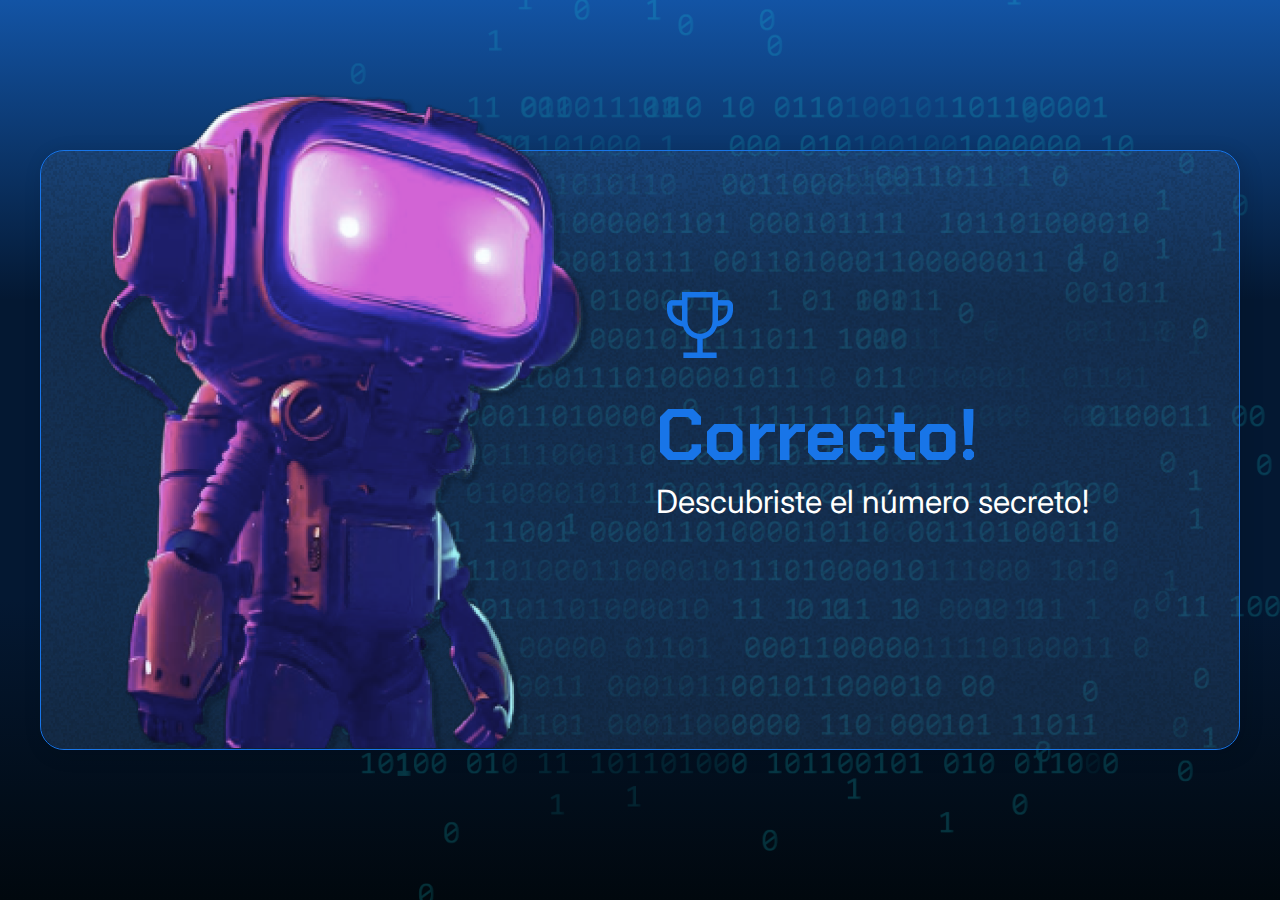
<file: Desafio final/index.html>
<!DOCTYPE html>
<html lang="en">

<head>
    <meta charset="UTF-8">
    <meta name="viewport" content="width=device-width, initial-scale=1.0">
    <link rel="preconnect" href="https://fonts.googleapis.com">
    <link rel="preconnect" href="https://fonts.gstatic.com" crossorigin>
    <link href="https://fonts.googleapis.com/css2?family=Chakra+Petch:wght@700&family=Inter:wght@400;700&display=swap"
        rel="stylesheet">
    <link rel="stylesheet" href="style.css">
    <title>JS Game</title>
</head>

<body>
    <div class="container">
        <div class="container__contenido">
            <img src="./img/robot.png" alt="Robot" class="container__imagen-robot" />
            <div class="container__informaciones">
                <img src="./img/trophy.png" alt="Icono de trofeo" />
                 <div class="container__texto">
                    <h1><span class="container__texto-azul">Correcto!</span></h1>
                    <h2>Descubriste el número secreto!</h2>
                </div>
            </div>
        </div>
    </div>
    <script src="app.js"></script>
</body>
</html>
</file>
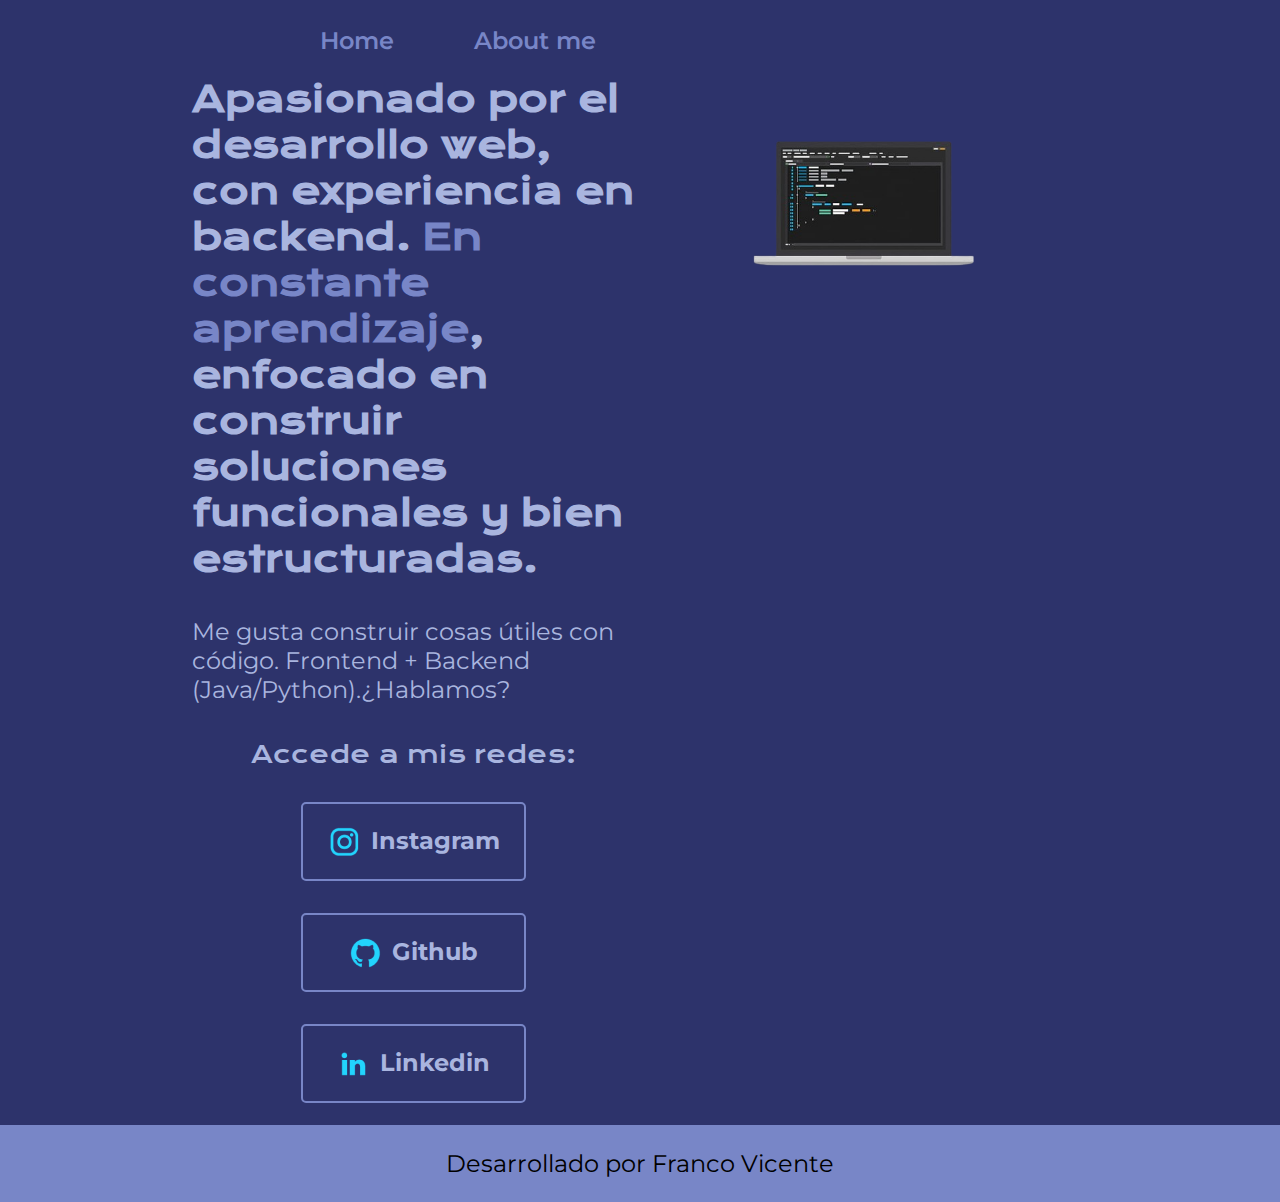
<file: Portafolio/index.html>
<!DOCTYPE html>
<html lang="en">
<head>
    <meta charset="UTF-8">
    <meta name="viewport" content="width=device-width, initial-scale=1.0">
    <title>Portafolio</title>
    <link rel="stylesheet" href="styles/style.css">
</head>
<body>

    <header class="header">

        <nav class="header__menu">

            <a class="header__menu__link"  href="index.html">Home</a>
            <a class="header__menu__link"  href="about.html">About me</a>

        </nav>

    </header>

    <main class="presentacion">

        <section class="presentacion__contenido">

            <h1 class="presentacion__contenido__titulo">Apasionado por el desarrollo web, con experiencia en backend. <strong class="titulo-header">En constante aprendizaje</strong>, enfocado en construir soluciones funcionales y bien estructuradas. </h1>
            <p class="presentacion__contenido__parrafo">Me gusta construir cosas útiles con código. Frontend + Backend (Java/Python).¿Hablamos?</p>
            
            <div class="presentacion__contenido__enlaces">

                <h2 class="presentacion__contenido__enlaces__subtitulo">Accede a mis redes:</h2>

                <a class="presentacion__contenido__enlaces__link"  href="https://www.instagram.com/frrann.n/"><img src="assets/instagram.png" alt="Logo Instagram">
                    Instagram</a>
                <a class="presentacion__contenido__enlaces__link"  href="https://github.com/Franconicovicente"><img src="assets/github.png" alt="">
                    Github</a>
                <a class="presentacion__contenido__enlaces__link"  href="https://www.linkedin.com/in/franco-vicente-3b6097346/"><img src="assets/linkedin.png" alt="">
                    Linkedin</a>
                
            </div>

        </section>
        <img class="presentacion__contenido__imagen"  src="assets/xd-removebg-preview.png" alt="Imagen Logo HTML">
        
    </main>

    <footer class="footer">

        <p>Desarrollado por Franco Vicente</p>

    </footer>
    
</body>
</html>
</file>
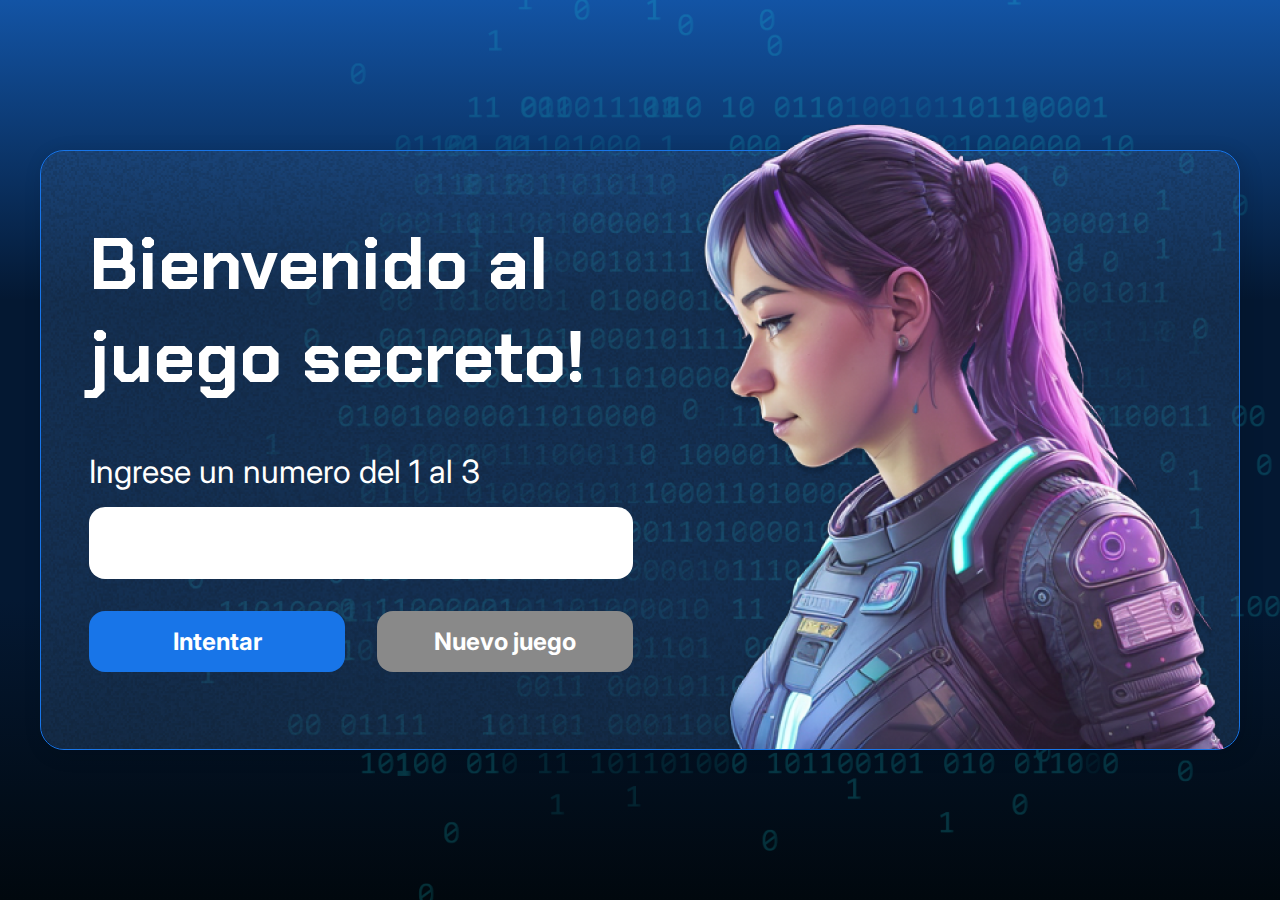
<file: Proyecto Inicial 2/index.html>
<!DOCTYPE html>
<html lang="pt-br">

<head>
    <meta charset="UTF-8">
    <meta name="viewport" content="width=device-width, initial-scale=1.0">
    <link rel="preconnect" href="https://fonts.googleapis.com">
    <link rel="preconnect" href="https://fonts.gstatic.com" crossorigin>
    <link href="https://fonts.googleapis.com/css2?family=Chakra+Petch:wght@700&family=Inter:wght@400;700&display=swap"
        rel="stylesheet">
    <link rel="stylesheet" href="style.css">
    <title>JS Game</title>
</head>

<body>

    <div class="container">
        <div class="container__contenido">
            <div class="container__informaciones">
                <div class="container__texto">
                    <h1></h1>
                    <p class="texto__parrafo"></p>
                </div>
                <input type="number" id="valorUsuario" min="1" max="10" class="container__input">
                <div class="chute container__botones">
                    <button onclick="verificarIntento();" class="container__boton">Intentar</button>
                    <button onclick="reiniciarJuego();"  class="container__boton" id="reiniciar" disabled>Nuevo juego</button>
                </div>
            </div>
            <img src="./img/ia.png" alt="Una persona mirando a la izquierda" class="container__imagen-persona" />
        </div>
    </div>




    <script src="app.js" defer></script>
</body>

</html>
</file>
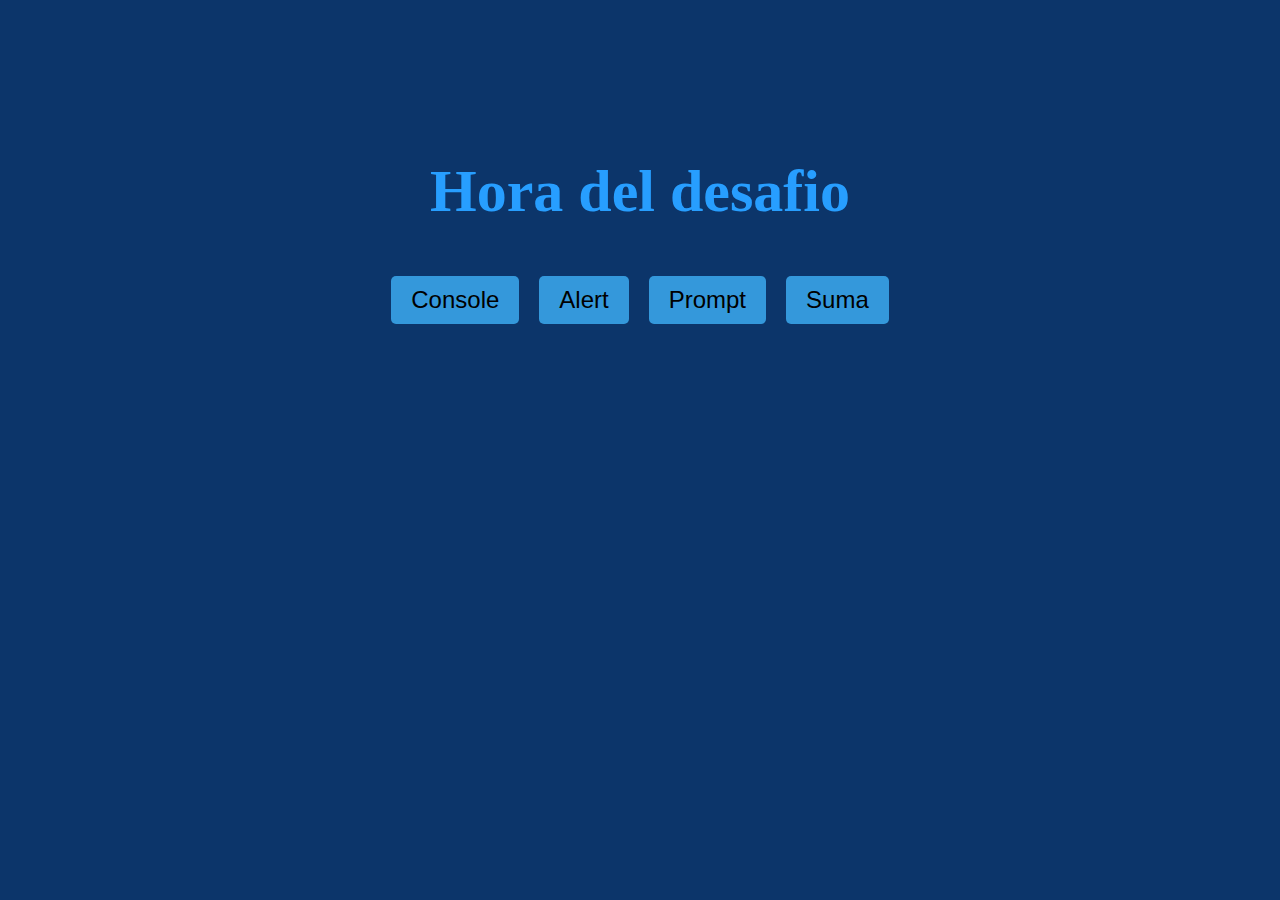
<file: Proyecto Inicial 2/Desafio 1/index.html>
<!DOCTYPE html>
<html lang="en">
<head>
    <meta charset="UTF-8">
    <meta name="viewport" content="width=device-width, initial-scale=1.0">
    <link rel="stylesheet" href="style.css">
    <title>Document</title>
</head>
<body>
    <header>
        <h1></h1>
    </header>
    <main class="container">
        <button onclick="consoleClickeado();" class="button">Console</button>
        <button onclick="amorJS();" class="button">Alert</button>
        <button onclick="preguntarCiudad();" class="button">Prompt</button>
        <button onclick="realizarSuma();" class="button">Suma</button>
    </main>

      <script src="app.js"></script>
</body>
</html>
</file>
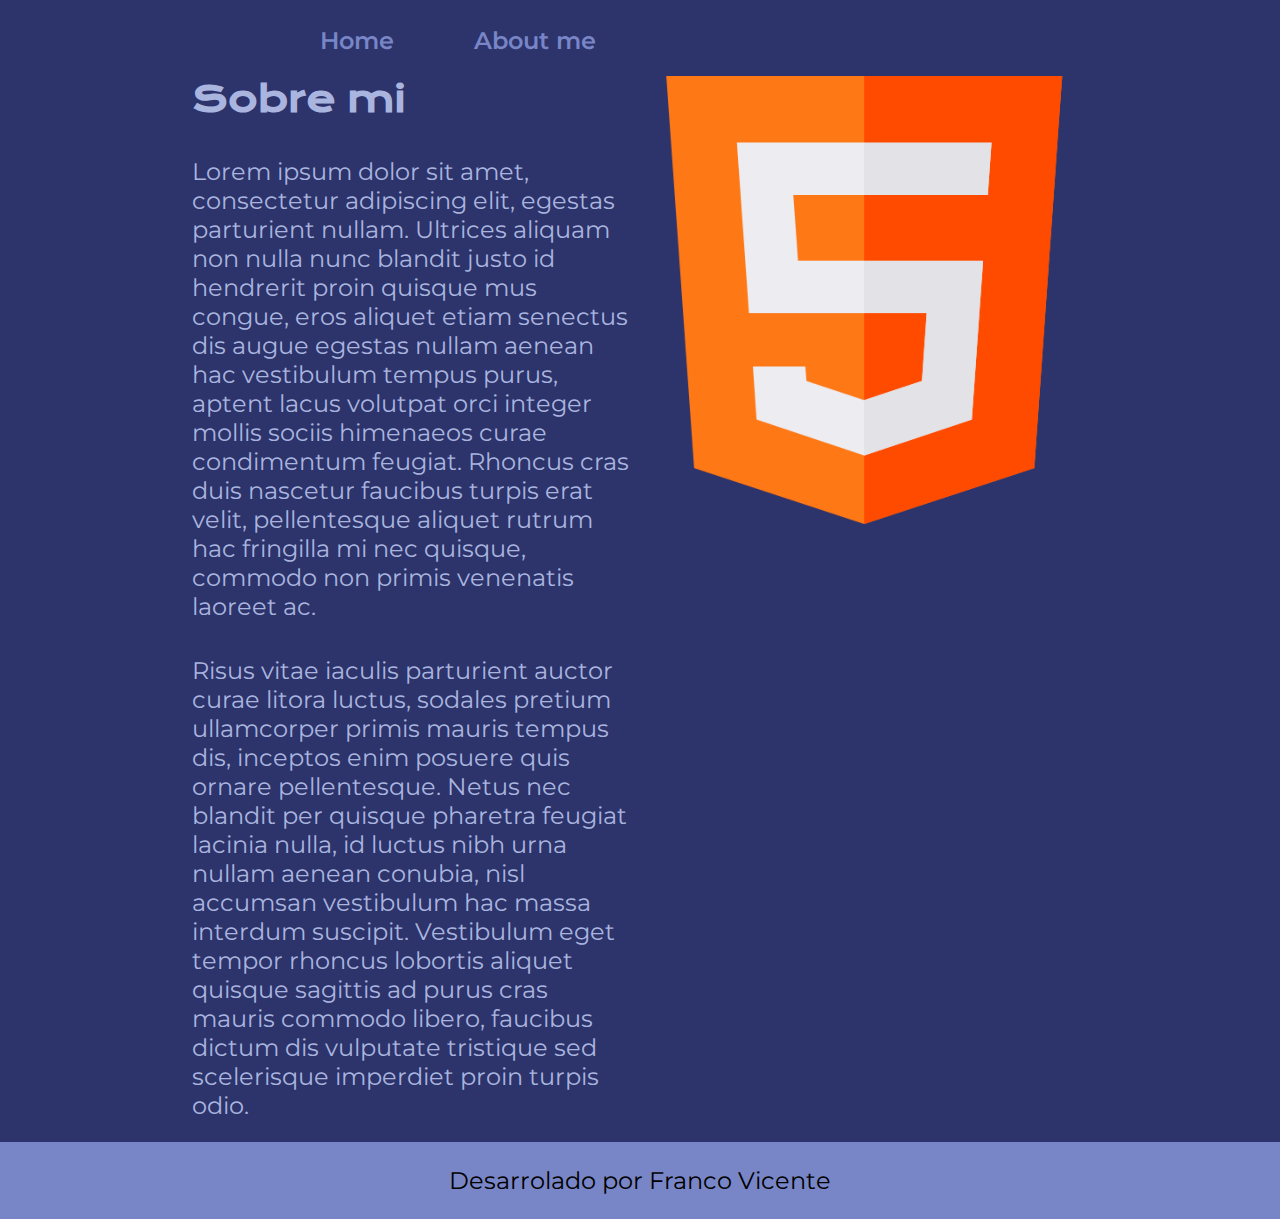
<file: Portafolio/about.html>
<!DOCTYPE html>
<html lang="en">
<head>
    <meta charset="UTF-8">
    <meta name="viewport" content="width=device-width, initial-scale=1.0">
    <title>Sobre mi</title>
    <link rel="stylesheet" href="styles/style.css">
</head>
<body>
     <header class="header">

        <nav class="header__menu">

            <a class="header__menu__link"  href="index.html">Home</a>
            <a class="header__menu__link"  href="about.html">About me</a>

        </nav>

    </header>


    <main class="presentacion">

        <section class="presentacion__contenido">
            <h1 class="presentacion__contenido__titulo">Sobre mi</h1>
            <p class="presentacion__contenido__parrafo">Lorem ipsum dolor sit amet, consectetur adipiscing elit, egestas parturient nullam. Ultrices aliquam non nulla nunc blandit justo id hendrerit proin quisque mus congue, eros aliquet etiam senectus dis augue egestas nullam aenean hac vestibulum tempus purus, aptent lacus volutpat orci integer mollis sociis himenaeos curae condimentum feugiat. Rhoncus cras duis nascetur faucibus turpis erat velit, pellentesque aliquet rutrum hac fringilla mi nec quisque, commodo non primis venenatis laoreet ac.</p>
            <p class="presentacion__contenido__parrafo">Risus vitae iaculis parturient auctor curae litora luctus, sodales pretium ullamcorper primis mauris tempus dis, inceptos enim posuere quis ornare pellentesque. Netus nec blandit per quisque pharetra feugiat lacinia nulla, id luctus nibh urna nullam aenean conubia, nisl accumsan vestibulum hac massa interdum suscipit. Vestibulum eget tempor rhoncus lobortis aliquet quisque sagittis ad purus cras mauris commodo libero, faucibus dictum dis vulputate tristique sed scelerisque imperdiet proin turpis odio.</p>
        </section>
        <img class="presentacion__contenido__imagen" src="assets/html.png" alt="Logo HTML">
        
    </main>



    <footer class="footer">

        <p>Desarrolado por Franco Vicente</p>

    </footer>

</body>
</html>
</file>
<file: Desafio final/style.css>
* {
    box-sizing: border-box;
    margin: 0;
    padding: 0;
    color: white;
}

body {
    background: linear-gradient(#1354A5 0%, #041832 33.33%, #041832 66.67%, #01080E 100%);
    height: 100vh;
    display: flex;
    align-items: center;
    justify-content: center;
}


body::before {
    background-image: url("img/code.png");
    background-repeat: no-repeat;
    background-position: right;
    content: "";
    display: block;
    position: absolute;
    width: 100%;
    height: 100%;
    opacity: 0.4;
}

.container {
    width: 1200px;
    height: 600px;
    display: flex;
    align-items: center;
    justify-content: space-between;
    border-radius: 24px;
    border: 1px solid #1875E8;
    box-shadow: 4px 4px 20px 0px rgba(1, 8, 14, 0.15);
    background-image: url("img/Ruido.png");
    background-size: 100% 100%;
    position: relative;
}

.container__contenido {
    display: flex;
    align-items: center;
    position: absolute;
    bottom: 0;
}

.container__informaciones {
    flex: 1;
    padding: 20px;
}

.container__boton {
    border-radius: 16px;
    background: #1875E8;
    padding: 16px 24px;
    width: 100%;
    font-size: 24px;
    font-weight: 700;
    border: none;
    margin-top: 16px;
}

.container__texto {
    margin: 16px 0 16px 0;
}

.container__texto-azul {
    color: #1875E8;
}

h1 {
    font-family: 'Chakra Petch', sans-serif;
    font-size: 72px;
}

h2,
p,
button {
    font-family: 'Inter', sans-serif;
}

h2 {
    font-size: 32px;
    font-weight: 400;
}
</file>
<file: Portafolio/styles/style.css>
@import url('https://fonts.googleapis.com/css2?family=Inter:ital,opsz,wght@0,14..32,100..900;1,14..32,100..900&family=Krona+One&family=Montserrat:ital,wght@0,100..900;1,100..900&display=swap');


:root{
    --color-primario: #2D336B;
    --color-secundario: #A9B5DF;
    --color-terciario: #7886C7;

    --fuente-parrafo: "Montserrat", sans-serif;
    --fuente-titulo: "Krona One", sans-serif;
}

*{
    padding:  0;
    margin: 0;
}


body {
    background-color: var(--color-primario);
    color: var(--color-secundario);
    box-sizing: border-box;
}


.header{
    padding: 2% 0% 0% 25%;
}

.header__menu{
    display: flex;
    gap: 80px;
}

.header__menu__link{
    color: var(--color-terciario);
    font-family: var(--fuente-parrafo);
    font-size: 1.5rem;
    font-weight: 600;
    text-decoration: none;
}

.header__menu__link:hover{
    color: #97a9f8;
}

.presentacion{
    display: flex;
    align-items: center;
    padding: 1.7% 15%;
    justify-content: space-between;
    gap: 5px;
}

.presentacion__contenido{
    display: flex;
    width: 50%;
    flex-direction: column;
    gap: 35px;
}

.presentacion__contenido__titulo{
    font-size: 36px;
    font-family: var(--fuente-titulo);
}

.titulo-header{
    color: var(--color-terciario);
}

.presentacion__contenido__parrafo{
    font-size: 1.5rem;
    font-family: var(--fuente-parrafo);
}

.presentacion__contenido__enlaces{
    display: flex;
    justify-content: space-between;
    flex-direction: column;
    align-items: center;
    gap: 32px;
}

.presentacion__contenido__enlaces__link{
    width: 50%;
    text-align: center;
    padding: 21.5px 0;
    border-radius: 5px;
    font-family: var(--fuente-parrafo);
    font-size: 1.5rem;
    font-weight: bold;
    text-decoration: none;
    color:var(--color-secundario);
    border: 2px solid var(--color-terciario);
    display: flex;
    justify-content: center;
    gap: 0.625rem;
}

.presentacion__contenido__enlaces__link:hover{
    background-color: #434c97;
    /* animation: shadow-drop-center 0s linear both; */
}

/* @keyframes cambiar-color {
    from{
        background-color: #2D336B;
    }
    
    to{
        background-color: #434c97;
    }
} */


.presentacion__contenido__imagen{
    align-self: flex-start;
    width: 50%;
    padding: 0% 0% 28% 0% ;
}

.presentacion__contenido__enlaces__subtitulo{
    font-family: var(--fuente-titulo);
    font-size: 1.5rem;
    font-weight: 400;
}

.footer{
    background-color: var(--color-terciario);
    padding: 1.5rem;
    color: black;
    text-align: center;
    font-family: var(--fuente-parrafo);
    font-size: 1.5rem;
    font-weight: 400;
}

.shadow-drop-center {
  animation: shadow-drop-center 0.4s linear both;
}

@keyframes shadow-drop-center {
  0% {
    box-shadow: 0 0 0 0 transparent;
  }
  100% {
    box-shadow: 0 0 20px 0 rgba(255, 255, 255, 0.55);
  }
}

@media (max-width : 1200px){
    .presentacion {
        flex-direction: column-reverse;
        padding: 5%;
        gap: 32px; /* te puede ayudar a no necesitar tanto margin-top en imagen */
    }

    .presentacion__contenido {
        width: 100%;
    }

    .presentacion__contenido__imagen {
        display: block;
        margin: 0 auto;
        width: 80%;
        height: auto;
    }

    .presentacion__contenido__enlaces__link{
        padding: 21.5px 40px;
    }

    .header {
        padding: 10% 5%;
    }

    .header__menu {
        justify-content: center;
    }
}
</file>
<file: Proyecto Inicial 2/style.css>
* {
    box-sizing: border-box;
    margin: 0;
    padding: 0;
    color: white;
}

body {
    background: linear-gradient(#1354A5 0%, #041832 33.33%, #041832 66.67%, #01080E 100%);
    height: 100vh;
    display: flex;
    align-items: center;
    justify-content: center;
}


body::before {
    background-image: url("img/code.png");
    background-repeat: no-repeat;
    background-position: right;
    content: "";
    display: block;
    position: absolute;
    width: 100%;
    height: 100%;
    opacity: 0.4;
}

.container {
    width: 1200px;
    height: 600px;
    display: flex;
    align-items: center;
    justify-content: space-between;
    border-radius: 24px;
    border: 1px solid #1875E8;
    box-shadow: 4px 4px 20px 0px rgba(1, 8, 14, 0.15);
    background-image: url("img/Ruido.png");
    background-size: 100% 100%;
    position: relative;
}


.container__contenido {
    display: flex;
    align-items: center;
    position: absolute;
    bottom: 0;
}

.container__informaciones {
    flex: 1;
    padding: 3rem;
}

.container__boton {
    border-radius: 16px;
    background: #1875E8;
    padding: 16px 24px;
    width: 100%;
    font-size: 24px;
    font-weight: 700;
    border: none;
    margin-top: 2rem;
}

.container__boton:disabled {
    background: #898989;
}

.container__texto {
    margin: 16px 0 16px 0;
}

.container__texto-azul {
    color: #1875E8;
}

.container__input {
    width: 100%;
    height: 72px;
    border-radius: 16px;
    background-color: #FFF;
    border: none;
    color: #1875E8;
    padding: 2rem;
    font-size: 24px;
    font-weight: 700;
    font-family: 'Inter', sans-serif;
}

.container__botones {
    display: flex;
    gap: 2em;
}

h1 {
    font-family: 'Chakra Petch', sans-serif;
    font-size: 72px;
    padding-bottom: 3rem;
}

p,
button {
    font-family: 'Inter', sans-serif;
}

.texto__parrafo {
    font-size: 32px;
    font-weight: 400;
}
</file>
<file: Proyecto Inicial 2/Desafio 1/style.css>
header {
  text-align: center;
  font-size: 30px;
  color: #279EFF;
}

main, html {
  margin: 0;
  padding: 0;
  height: 50%;
  display: flex;
  justify-content: center;
  align-items: center;
  background-color: #0C356A;
}

.container {
  text-align: center;
  color: #279EFF;
}

.button {
  padding: 10px 20px;
  margin: 10px;
  font-size: 24px;
  border: none;
  background-color: #3498db;
  cursor: pointer;
  border-radius: 5px;
}

.button:hover {
  background-color: #2980b9;
}
</file>
